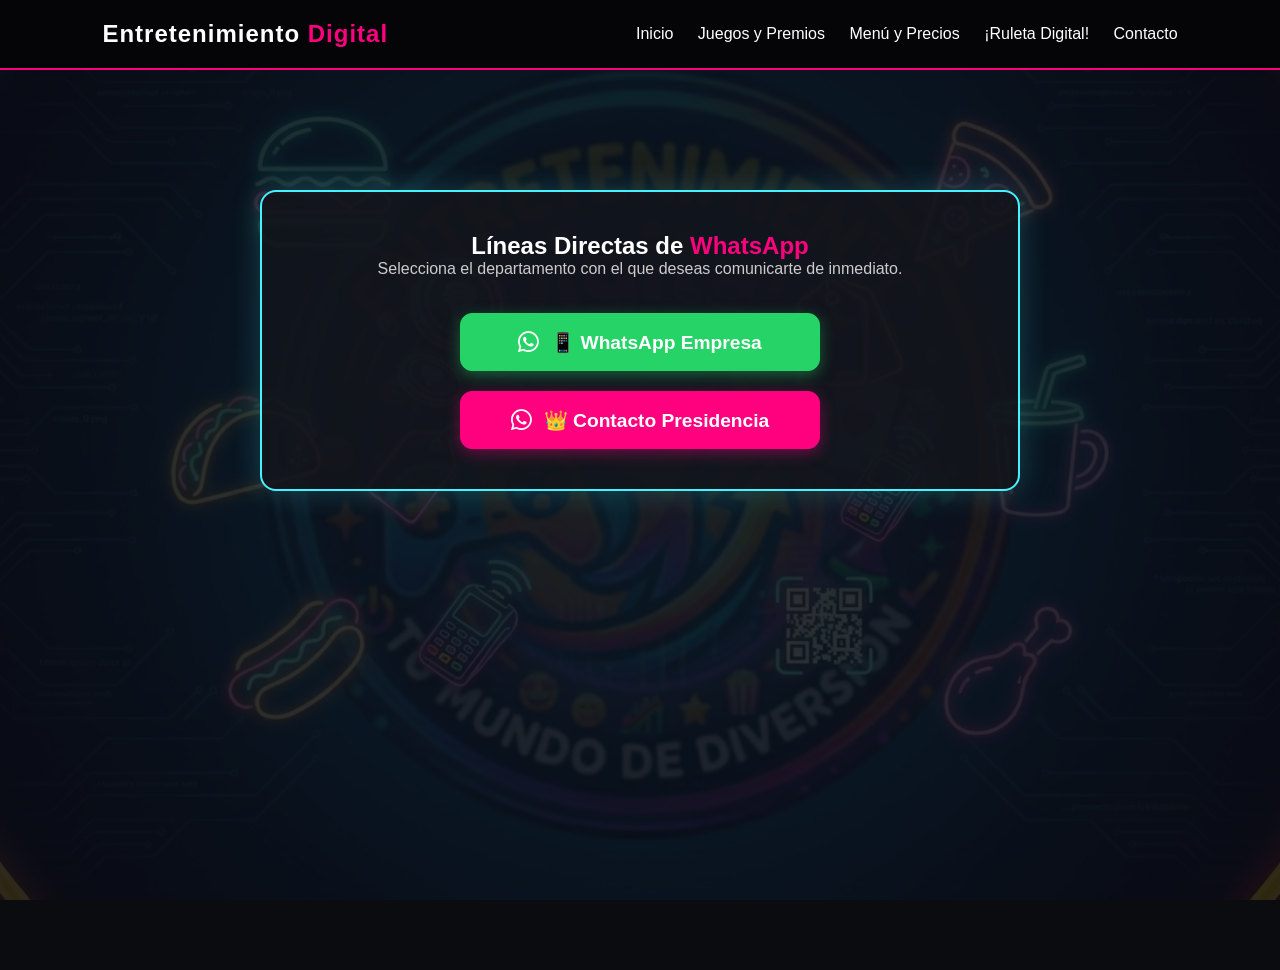
<file: contacto.html>
<!DOCTYPE html>
<html lang="es">
<head>
    <meta charset="UTF-8">
    <meta name="viewport" content="width=device-width, initial-scale=1.0">
    <title>Entretenimiento Digital | Contacto Directo</title>
    <link rel="stylesheet" href="style.css">
    <link rel="stylesheet" href="https://cdnjs.cloudflare.com/ajax/libs/font-awesome/6.0.0/css/all.min.css">
    <style>
        .contacto-page-section {
            padding-top: 120px;
            text-align: center;
            min-height: 100vh;
            position: relative;
            overflow: hidden;
            background: url('https://images.unsplash.com/photo-1542751371-adc38448a05e?q=80&w=1920') no-repeat center center fixed;
            background-size: cover;
        }

        .contacto-page-section::before {
            content: '';
            position: absolute;
            top: 0; left: 0; width: 100%; height: 100%;
            background: rgba(11, 12, 16, 0.85);
            z-index: 0;
        }

        .contacto-content-container {
            position: relative;
            z-index: 1;
            max-width: 800px;
            margin: 0 auto;
            padding: 0 20px;
        }

        .main-card-setup {
            background: rgba(18, 20, 28, 0.85);
            border: 2px solid #45f3ff;
            box-shadow: 0 0 30px rgba(69, 243, 255, 0.2);
            border-radius: 16px;
            padding: 40px 30px;
            margin-bottom: 40px;
        }

        .whatsapp-direct-section {
            margin-top: 35px;
            display: flex;
            flex-direction: column;
            gap: 20px;
            align-items: center;
        }

        .wa-btn-direct {
            display: flex;
            align-items: center;
            justify-content: center;
            gap: 12px;
            width: 100%;
            max-width: 360px;
            padding: 16px 20px;
            font-size: 1.2rem;
            font-weight: bold;
            color: #fff;
            text-decoration: none;
            border-radius: 12px;
            transition: transform 0.2s, box-shadow 0.2s;
        }

        .wa-btn-direct i {
            font-size: 1.5rem;
        }

        .wa-btn-direct.empresa-btn {
            background: #25d366;
            box-shadow: 0 4px 15px rgba(37, 211, 102, 0.4);
            border: 1px solid #25d366;
        }

        .wa-btn-direct.empresa-btn:hover {
            transform: translateY(-3px);
            box-shadow: 0 6px 25px #25d366;
        }

        .wa-btn-direct.presidencia-btn {
            background: #ff007f;
            box-shadow: 0 4px 15px rgba(255, 0, 127, 0.4);
            border: 1px solid #ff007f;
        }

        .wa-btn-direct.presidencia-btn:hover {
            transform: translateY(-3px);
            box-shadow: 0 6px 25px #ff007f;
        }
    </style>
</head>
<body>

    <!-- BARRA DE NAVEGACIÓN -->
    <header>
        <div class="logo">Entretenimiento <span>Digital</span></div>
        <nav>
            <a href="index.html">Inicio</a>
            <a href="juegos.html">Juegos y Premios</a>
            <a href="menu.html">Menú y Precios</a>
            <a href="ruleta.html">¡Ruleta Digital!</a>
            <a href="contacto.html" class="active">Contacto</a>
        </nav>
    </header>

    <section class="contacto-page-section">
        <div class="contacto-content-container">
            
            <div class="main-card-setup">
                <h2>Líneas Directas de <span>WhatsApp</span></h2>
                <p class="sub" style="color: #ccc;">Selecciona el departamento con el que deseas comunicarte de inmediato.</p>

                <div class="whatsapp-direct-section">
                    <!-- 📱 BOTÓN CON EL NUEVO NÚMERO DE LA EMPRESA REEMPLAZADO -->
                    <a href="https://wa.me/50364537619?text=Hola!%20Acabo%20de%20ver%20la%20página%20web%20y%20quiero%20hacer%20una%20consulta%20sobre%20la%20Zona%20Gamer%20o%20el%20Menú." class="wa-btn-direct empresa-btn" target="_blank">
                        <i class="fab fa-whatsapp"></i> 📱 WhatsApp Empresa
                    </a>
                    <a href="https://wa.me/50378856202?text=Hola,%20quiero%20contactarme%20directamente%20con%20la%20administración%20de%20la%20empresa." class="wa-btn-direct presidencia-btn" target="_blank">
                        <i class="fab fa-whatsapp"></i> 👑 Contacto Presidencia
                    </a>
                </div>
            </div>

        </div>
    </section>
<!-- MÚSICA EXCLUSIVA PARA LA SECCIÓN DE CONTACTO -->
<script>
  window.addEventListener('DOMContentLoaded', () => {
    localStorage.setItem('bgAudioPlaying', 'false');

    const bgAudio = new Audio('audio/Ocean_of_Light.mp3');
    bgAudio.loop = true;
    bgAudio.volume = 0.15;

    const playAudio = () => {
      bgAudio.play().catch(err => console.log("Esperando clic..."));
    };

    window.addEventListener('click', () => {
      if (bgAudio.paused) playAudio();
    }, { once: true });
  });
</script>
</body>
</html>
</file>
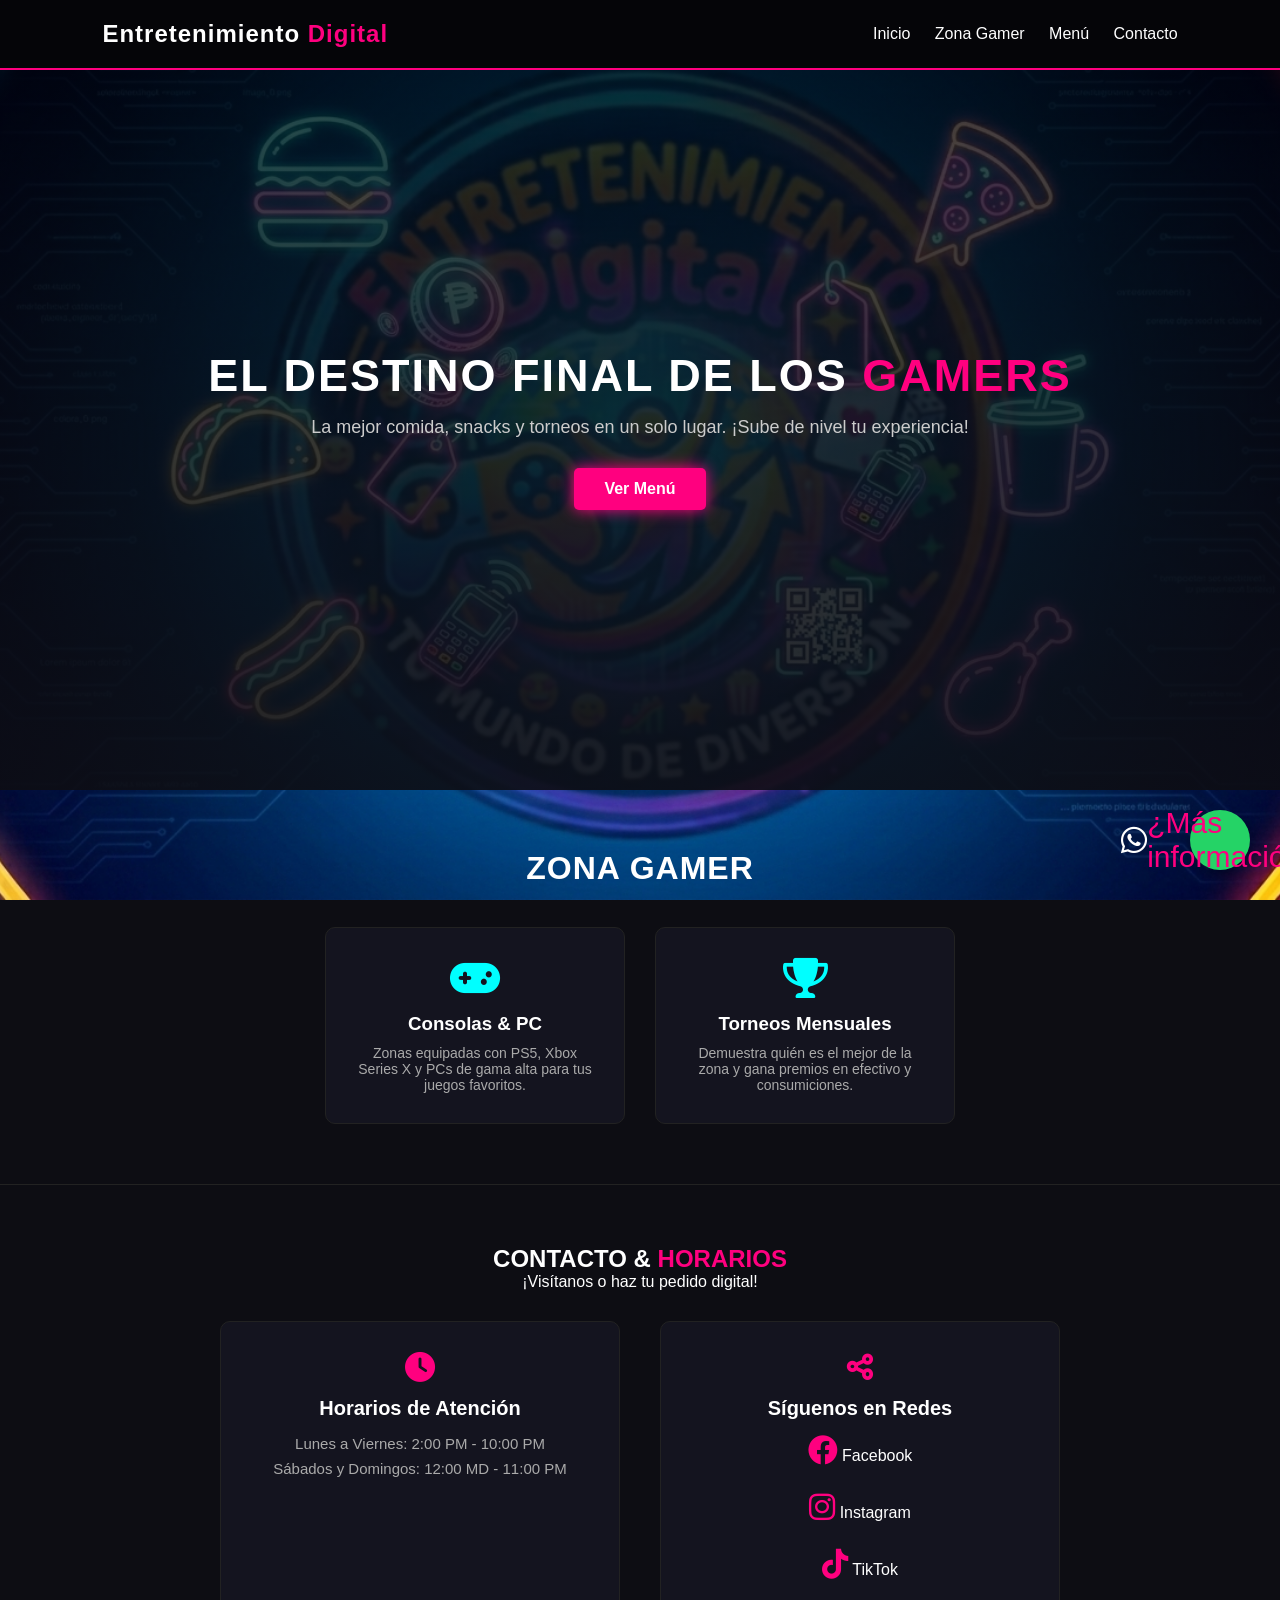
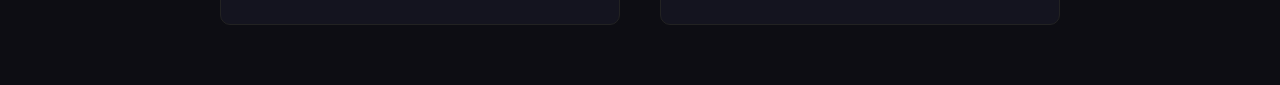
<file: index..html>
<!DOCTYPE html>
<html lang="es">
<head>
    <meta charset="UTF-8">
    <meta name="viewport" content="width=device-width, initial-scale=1.0">
    <title>Entretenimiento Digital | Gaming & Food</title>
    <link rel="stylesheet" href="style.css">
    <!-- Iconos para redes sociales y WhatsApp -->
    <link rel="stylesheet" href="https://cdnjs.cloudflare.com/ajax/libs/font-awesome/6.0.0/css/all.min.css">
</head>
<body>

    <!-- BARRA DE NAVEGACIÓN -->
    <header>
        <div class="logo">Entretenimiento <span>Digital</span></div>
        <nav>
            <a href="#inicio">Inicio</a>
            <a href="#juegos">Zona Gamer</a>
            <a href="#menu">Menú</a>
            <a href="#contacto">Contacto</a>
        </nav>
    </header>

    <!-- SECCIÓN HERO (BIENVENIDA) -->
    <section id="inicio" class="hero">
        <div class="hero-content">
            <h1>EL DESTINO FINAL DE LOS <span>GAMERS</span></h1>
            <p>La mejor comida, snacks y torneos en un solo lugar. ¡Sube de nivel tu experiencia!</p>
            <a href="#menu" class="btn">Ver Menú</a>
        </div>
    </section>

    <!-- SECCIÓN ZONA GAMER -->
    <section id="juegos" class="services">
        <h2>ZONA GAMER</h2>
        <div class="cards-container">
            <div class="card">
                <i class="fas fa-gamepad"></i>
                <h3>Consolas & PC</h3>
                <p>Zonas equipadas con PS5, Xbox Series X y PCs de gama alta para tus juegos favoritos.</p>
            </div>
            <div class="card">
                <i class="fas fa-trophy"></i>
                <h3>Torneos Mensuales</h3>
                <p>Demuestra quién es el mejor de la zona y gana premios en efectivo y consumiciones.</p>
            </div>
        </div>
    </section>
<!-- SECCIÓN DE CONTACTO -->
    <section id="contacto" class="contacto-section">
        <h2>CONTACTO & <span>HORARIOS</span></h2>
        <p class="subtitle">¡Visítanos o haz tu pedido digital!</p>
        
        <div class="contacto-container">
            <!-- Horarios -->
            <div class="contacto-box">
                <i class="fas fa-clock"></i>
                <h3>Horarios de Atención</h3>
                <p>Lunes a Viernes: 2:00 PM - 10:00 PM</p>
                <p>Sábados y Domingos: 12:00 MD - 11:00 PM</p>
            </div>

            <!-- Redes Sociales -->
            <div class="contacto-box">
                <i class="fas fa-share-alt"></i>
                <h3>Síguenos en Redes</h3>
                <div class="redes-links">
                    <a href="https://facebook.com" target="_blank"><i class="fab fa-facebook"></i> Facebook</a>
                    <a href="https://instagram.com" target="_blank"><i class="fab fa-instagram"></i> Instagram</a>
                    <a href="https://tiktok.com" target="_blank"><i class="fab fa-tiktok"></i> TikTok</a>
                </div>
            </div>
        </div>
    </section>

    <!-- ENLACE DIRECTO AL NÚMERO DE LA EMPRESA (Botón Flotante de WhatsApp) -->
    <!-- NOTA: Reemplaza el número 50300000000 por el número real de tu empresa (con el 503 de El Salvador adelante) -->
    <a href="https://wa.me/50378856202?text=Hola!%20Quiero%20más%20información%20sobre%20los%20juegos%20y%20la%20comida" class="whatsapp-btn" target="_blank">
        <i class="fab fa-whatsapp"></i>
        <span class="tooltip">¿Más información?</span>
    </a>

</body>
</html>
</file>
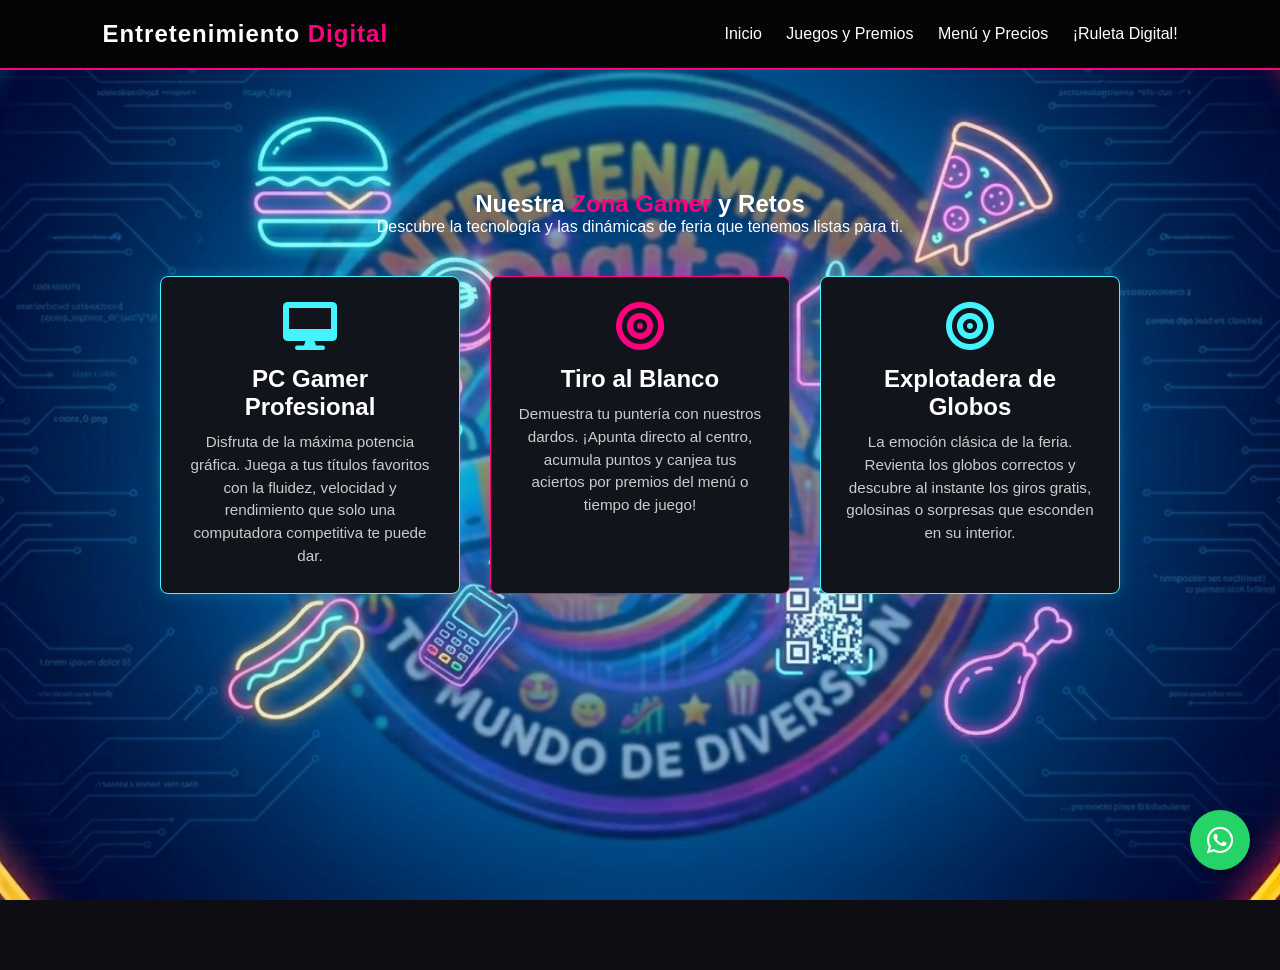
<file: juegos.html>
<!DOCTYPE html>
<html lang="es">
<head>
    <meta charset="UTF-8">
    <meta name="viewport" content="width=device-width, initial-scale=1.0">
    <title>Entretenimiento Digital | Juegos y Premios</title>
    <link rel="stylesheet" href="style.css">
    <link rel="stylesheet" href="https://cdnjs.cloudflare.com/ajax/libs/font-awesome/6.0.0/css/all.min.css">
</head>
<body>

    <header>
        <div class="logo">Entretenimiento <span>Digital</span></div>
        <nav>
            <a href="index.html">Inicio</a>
            <a href="juegos.html" class="active">Juegos y Premios</a>
            <a href="menu.html">Menú y Precios</a>
            <a href="ruleta.html">¡Ruleta Digital!</a>
        </nav>
    </header>

    <section class="juegos-section" style="padding-top: 120px; min-height: 100vh; background-image: url('fondo-juegos.png'); background-size: cover; background-position: center; background-repeat: no-repeat; background-attachment: fixed; text-align: center; position: relative;">
        <h2>Nuestra <span>Zona Gamer</span> y Retos</h2>
        <p class="sub">Descubre la tecnología y las dinámicas de feria que tenemos listas para ti.</p>

        <div class="juegos-container" style="display: flex; flex-wrap: wrap; justify-content: center; gap: 30px; margin-top: 40px; padding: 0 20px;">
            
            <div class="juego-card" style="background: #12141c; border: 1px solid #45f3ff; border-radius: 8px; width: 300px; padding: 25px; box-shadow: 0 0 15px rgba(69,243,255,0.2);">
                <i class="fas fa-desktop" style="font-size: 3rem; color: #45f3ff; margin-bottom: 15px;"></i>
                <h3 style="color: #fff; font-size: 1.5rem; margin-bottom: 10px;">PC Gamer Profesional</h3>
                <p style="color: #ccc; font-size: 0.95rem; line-height: 1.5;">Disfruta de la máxima potencia gráfica. Juega a tus títulos favoritos con la fluidez, velocidad y rendimiento que solo una computadora competitiva te puede dar.</p>
            </div>

            <div class="juego-card" style="background: #12141c; border: 1px solid #ff007f; border-radius: 8px; width: 300px; padding: 25px; box-shadow: 0 0 15px rgba(255,0,127,0.2);">
                <i class="fas fa-bullseye" style="font-size: 3rem; color: #ff007f; margin-bottom: 15px;"></i>
                <h3 style="color: #fff; font-size: 1.5rem; margin-bottom: 10px;">Tiro al Blanco</h3>
                <p style="color: #ccc; font-size: 0.95rem; line-height: 1.5;">Demuestra tu puntería con nuestros dardos. ¡Apunta directo al centro, acumula puntos y canjea tus aciertos por premios del menú o tiempo de juego!</p>
            </div>

            <div class="juego-card" style="background: #12141c; border: 1px solid #45f3ff; border-radius: 8px; width: 300px; padding: 25px; box-shadow: 0 0 15px rgba(69,243,255,0.2);">
                <i class="fas fa-bullseye" style="font-size: 3rem; color: #45f3ff; margin-bottom: 15px;"></i>
                <h3 style="color: #fff; font-size: 1.5rem; margin-bottom: 10px;">Explotadera de Globos</h3>
                <p style="color: #ccc; font-size: 0.95rem; line-height: 1.5;">La emoción clásica de la feria. Revienta los globos correctos y descubre al instante los giros gratis, golosinas o sorpresas que esconden en su interior.</p>
            </div>

        </div>
    </section>

    <a href="https://wa.me/50378856202?text=Hola!%20Vengo%20de%20la%20página%20web" class="whatsapp-btn" target="_blank">
        <i class="fab fa-whatsapp"></i>
    </a>
<!-- MÚSICA EXCLUSIVA PARA LA SECCIÓN DE JUEGOS -->
<script>
  window.addEventListener('DOMContentLoaded', () => {
    localStorage.setItem('bgAudioPlaying', 'false');

    const bgAudio = new Audio('audio/Beyond_the_Skyline.mp3');
    bgAudio.loop = true;
    bgAudio.volume = 0.15;

    const playAudio = () => {
      bgAudio.play().catch(err => console.log("Esperando clic..."));
    };

    window.addEventListener('click', () => {
      if (bgAudio.paused) playAudio();
    }, { once: true });
  });
</script>
</file>
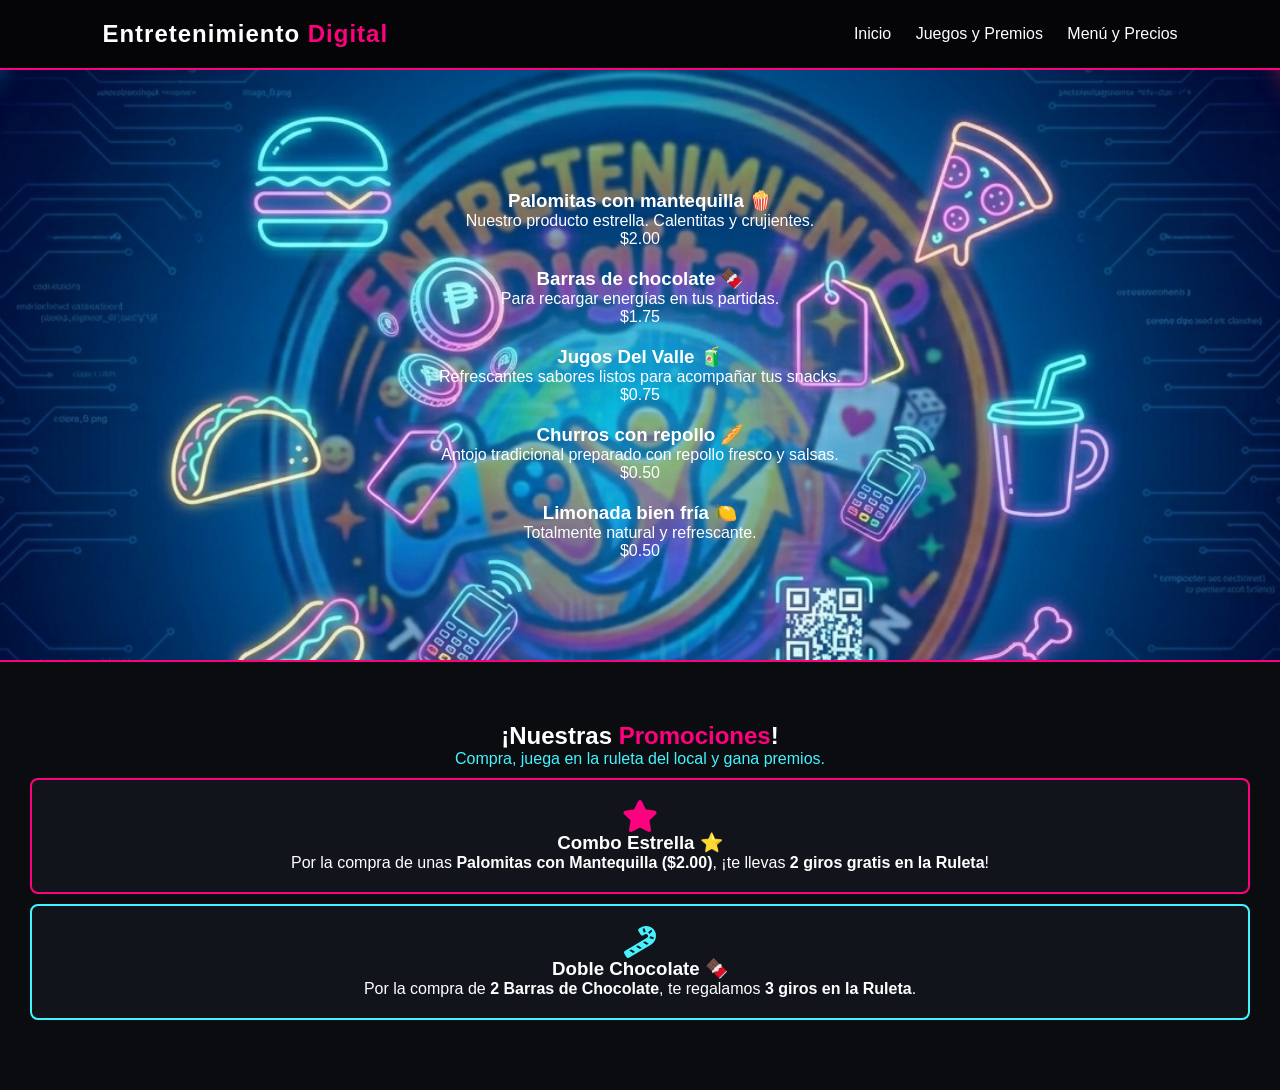
<file: menu.html>
<!DOCTYPE html>
<html lang="es">
<head>
    <meta charset="UTF-8">
    <meta name="viewport" content="width=device-width, initial-scale=1.0">
    <title>Entretenimiento Digital | Menú</title>
    <link rel="stylesheet" href="style.css">
    <link rel="stylesheet" href="https://cdnjs.cloudflare.com/ajax/libs/font-awesome/6.0.0/css/all.min.css">
</head>
<body>

    <header>
        <div class="logo">Entretenimiento <span>Digital</span></div>
        <nav>
            <a href="index.html">Inicio</a>
            <a href="juegos.html">Juegos y Premios</a>
            <a href="menu.html" class="active">Menú y Precios</a>
        </nav>
    </header>

<section style="background-image: url('fondo-menu.png'); background-size: cover; background-position: center; background-repeat: no-repeat; background-attachment: fixed; padding-top: 120px; padding-bottom: 80px; position: relative;">
        
        <div class="menu-container">
            <div class="menu-item">
                <div class="menu-info">
                    <h3>Palomitas con mantequilla 🍿</h3>
                    <p>Nuestro producto estrella. Calentitas y crujientes.</p>
                </div>
                <div class="menu-precio">$2.00</div>
            </div>
            <div class="menu-item">
                <div class="menu-info">
                    <h3>Barras de chocolate 🍫</h3>
                    <p>Para recargar energías en tus partidas.</p>
                </div>
                <div class="menu-precio">$1.75</div>
            </div>
            <div class="menu-item">
                <div class="menu-info">
                    <h3>Jugos Del Valle 🧃</h3>
                    <p>Refrescantes sabores listos para acompañar tus snacks.</p>
                </div>
                <div class="menu-precio">$0.75</div>
            </div>
            <div class="menu-item">
                <div class="menu-info">
                    <h3>Churros con repollo 🥖</h3>
                    <p>Antojo tradicional preparado con repollo fresco y salsas.</p>
                </div>
                <div class="menu-precio">$0.50</div>
            </div>
            <div class="menu-item">
                <div class="menu-info">
                    <h3>Limonada bien fría 🍋</h3>
                    <p>Totalmente natural y refrescante.</p>
                </div>
                <div class="menu-precio">$0.50</div>
            </div>
        </div>
    </section>

    <section class="promos-section" style="background: #0b0c10; padding: 60px 20px; text-align: center; border-top: 2px solid #ff007f;">
        <h2>¡Nuestras <span>Promociones</span>!</h2>
        <p class="sub" style="color: #45f3ff;">Compra, juega en la ruleta del local y gana premios.</p>
        <div class="juegos-container">
            <div class="juego-card" style="border: 2px solid #ff007f; background: #12141c; padding: 20px; border-radius: 8px; margin: 10px;">
                <i class="fas fa-star" style="color: #ff007f; font-size: 2rem;"></i>
                <h3>Combo Estrella ⭐</h3>
                <p>Por la compra de unas <strong>Palomitas con Mantequilla ($2.00)</strong>, ¡te llevas <strong>2 giros gratis en la Ruleta</strong>!</p>
            </div>
            <div class="juego-card" style="border: 2px solid #45f3ff; background: #12141c; padding: 20px; border-radius: 8px; margin: 10px;">
                <i class="fas fa-candy-cane" style="color: #45f3ff; font-size: 2rem;"></i>
                <h3>Doble Chocolate 🍫</h3>
                <p>Por la compra de <strong>2 Barras de Chocolate</strong>, te regalamos <strong>3 giros en la Ruleta</strong>.</p>
            </div>
        </div>
    </section>
<!-- MÚSICA EXCLUSIVA PARA EL MENÚ PRINCIPAL -->
<script>
  window.addEventListener('DOMContentLoaded', () => {
    localStorage.setItem('bgAudioPlaying', 'false');

    const bgAudio = new Audio('audio/Glass_Horizon.mp3');
    bgAudio.loop = true;
    bgAudio.volume = 0.15;

    const playAudio = () => {
      bgAudio.play().catch(err => console.log("Esperando clic..."));
    };

    window.addEventListener('click', () => {
      if (bgAudio.paused) playAudio();
    }, { once: true });
  });
</script>
</body>
</html>
</file>
<file: style.css>
/* CONFIGURACIÓN GENERAL (Estilo Gamer/Oscuro) */
* {
    margin: 0;
    padding: 0;
    box-sizing: border-box;
    font-family: 'Segoe UI', Tahoma, Geneva, Verdana, sans-serif;
}

body {
    background-color: #0d0d13;
    color: #ffffff;
    scroll-behavior: smooth;
}

span {
    color: #ff007f; /* Color Neón Magenta */
}

/* BARRA DE NAVEGACIÓN */
header {
    display: flex;
    justify-content: space-between;
    align-items: center;
    padding: 20px 8%;
    background-color: #050508;
    position: sticky;
    top: 0;
    z-index: 1000;
    border-bottom: 2px solid #ff007f;
}

.logo {
    font-size: 24px;
    font-weight: bold;
    letter-spacing: 1px;
}

nav a {
    color: #fff;
    text-decoration: none;
    margin-left: 20px;
    font-weight: 500;
    transition: 0.3s;
}

nav a:hover {
    color: #ff007f;
}

/* BIENVENIDA (HERO) */
.hero {
    height: 80vh;
    display: flex;
    align-items: center;
    justify-content: center;
    text-align: center;
    background: linear-gradient(rgba(0,0,0,0.7), rgba(13, 13, 19, 0.9)), url('https://images.unsplash.com/photo-1538481199705-c710c4e965fc?auto=format&fit=crop&w=1350&q=80');
    background-size: cover;
    background-position: center;
}

.hero-content h1 {
    font-size: 45px;
    margin-bottom: 15px;
    letter-spacing: 2px;
}

.hero-content p {
    font-size: 18px;
    margin-bottom: 30px;
    color: #ccc;
}

.btn {
    display: inline-block;
    padding: 12px 30px;
    background-color: #ff007f;
    color: #fff;
    text-decoration: none;
    font-weight: bold;
    border-radius: 5px;
    box-shadow: 0 0 15px #ff007f;
    transition: 0.3s;
}

.btn:hover {
    transform: scale(1.05);
    box-shadow: 0 0 25px #ff007f;
}

/* SECCIÓN TARJETAS (ZONA GAMER) */
.services {
    padding: 60px 8%;
    text-align: center;
}

.services h2 {
    font-size: 32px;
    margin-bottom: 40px;
    letter-spacing: 1px;
}

.cards-container {
    display: flex;
    justify-content: center;
    gap: 30px;
    flex-wrap: wrap;
}

.card {
    background-color: #14141f;
    padding: 30px;
    border-radius: 10px;
    width: 300px;
    border: 1px solid #222;
    transition: 0.3s;
}

.card:hover {
    border-color: #ff007f;
    transform: translateY(-5px);
}

.card i {
    font-size: 40px;
    color: #00ffff; /* Color Neón Cyan */
    margin-bottom: 15px;
}

.card h3 {
    margin-bottom: 10px;
}

.card p {
    color: #aaa;
    font-size: 14px;
}

/* SITIO SECUNDARIO: BOTÓN FLOTANTE DE WHATSAPP */
.whatsapp-btn {
    position: fixed;
    bottom: 30px;
    right: 30px;
    background-color: #25d366;
    color: white;
    width: 60px;
    height: 60px;
    border-radius: 50%;
    display: flex;
    align-items: center;
    justify-content: center;
    font-size: 30px;
    box-shadow: 0px 4px 10px rgba(0,0,0,0.3);
    text-decoration: none;
    z-index: 1000;
    transition: 0.3s;
}

.whatsapp-btn:hover {
    transform: scale(1.1);
    background-color: #20ba5a;
}

/* SECCIÓN DE CONTACTO */
.contacto-section {
    padding: 60px 8%;
    background-color: #0d0d13;
    text-align: center;
    border-top: 1px solid #222;
}

.contacto-container {
    display: flex;
    justify-content: center;
    gap: 40px;
    flex-wrap: wrap;
    margin-top: 30px;
}

.contacto-box {
    background-color: #14141f;
    padding: 30px;
    border-radius: 10px;
    border: 1px solid #222;
    min-width: 280px;
    flex: 1;
    max-width: 400px;
}

.contacto-box i {
    font-size: 30px;
    color: #ff007f;
    margin-bottom: 15px;
}

.contacto-box h3 {
    margin-bottom: 15px;
    font-size: 20px;
}

.contacto-box p {
    color: #aaa;
    margin-bottom: 8px;
    font-size: 15px;
}

.redes-links {
    display: flex;
    flex-direction: column;
    gap: 12px;
    align-items: center;
}

.redes-links a {
    color: #fff;
    text-decoration: none;
    font-size: 16px;
    transition: 0.3s;
}

.redes-links a:hover {
    color: #00ffff;
}
/* FONDO DE NEÓN PARA LA SECCIÓN DE JUEGOS Y PREMIOS */
.juegos-seccion, #juegos, #premios {
    background-image: url('fondo-juegos.png');
    background-size: cover;
    background-position: center;
    background-repeat: no-repeat;
    background-attachment: fixed; /* Esto hace que el fondo se quede quieto y se vea genial al hacer scroll */
}
/* FONDO DE NEÓN GAMER Y COMIDA PARA LA SECCIÓN DE MENÚ Y PRECIOS */
.menu-seccion, #menu, #precios-comida {
    background-image: url('fondo-menu.png');
    background-size: cover;
    background-position: center;
    background-repeat: no-repeat;
    background-attachment: fixed; /* Mantiene el fondo fijo para un efecto visual premium al hacer scroll */
    position: relative;
}

/* CAPA OSCURA OPCIONAL: Esto ayuda a que el texto blanco de tus precios se lea clarito sobre la imagen */
.menu-seccion::before, #menu::before {
    content: "";
    position: absolute;
    top: 0; left: 0; right: 0; bottom: 0;
    background: rgba(0, 0, 0, 0.6); /* Oscurece un 60% el fondo para dar contraste */
    z-index: 1;
}

/* Asegura que tus tablas, textos y precios queden por encima de la capa oscura */
.menu-seccion *, #menu * {
    position: relative;
    z-index: 2;
}
/* FONDOS CORREGIDOS CON LOS NOMBRES EXACTOS DE TU HTML */
body {
    background-image: url('fondo-menu.png') !important;
    background-size: cover !important;
    background-position: center !important;
    background-repeat: no-repeat !important;
    background-attachment: fixed !important;
}

/* Si estás en la sección de la página de menú */
.menu-section {
    background-image: url('fondo-menu.png') !important;
    background-size: cover !important;
    background-position: center !important;
    background-repeat: no-repeat !important;
}
/* CENTRAR LA LISTA DE MENÚ Y PRECIOS */
.menu-container {
    display: flex !important;
    flex-direction: column !important;
    align-items: center !important;
    justify-content: center !important;
    text-align: center !important;
    margin: 0 auto !important;
    max-width: 600px !important; /* Limita el ancho para que no se estire feo */
}

.menu-item {
    width: 100% !important;
    margin-bottom: 20px !important;
}
/* --- ESTILOS TÍO NOTICIERO --- */
.contenedor-noticiero {
    max-width: 800px;
    margin: 30px auto;
    padding: 20px;
    text-align: center;
}

.tarjeta-candado {
    background: #121212;
    border: 2px solid #00f3ff;
    box-shadow: 0 0 15px rgba(0, 243, 255, 0.3);
    border-radius: 12px;
    padding: 30px;
    color: #fff;
}

.icono-candado {
    font-size: 50px;
    margin-bottom: 10px;
}

.grupo-input {
    margin-top: 20px;
    display: flex;
    justify-content: center;
    gap: 10px;
}

.grupo-input input[type="password"] {
    padding: 12px;
    border-radius: 6px;
    border: 1px solid #00f3ff;
    background: #222;
    color: #fff;
    outline: none;
    width: 250px;
}

.grupo-input button {
    padding: 12px 20px;
    background: #00f3ff;
    color: #000;
    border: none;
    font-weight: bold;
    border-radius: 6px;
    cursor: pointer;
    transition: 0.3s;
}

.grupo-input button:hover {
    background: #ff007f;
    color: #fff;
    box-shadow: 0 0 10px #ff007f;
}

.error-texto {
    color: #ff3333;
    margin-top: 15px;
    font-weight: bold;
}

.oculto {
    display: none;
}

.seccion-video h2 {
    color: #00f3ff;
    margin-bottom: 15px;
}

.marco-video {
    border: 3px solid #ff007f;
    border-radius: 12px;
    overflow: hidden;
    box-shadow: 0 0 20px rgba(255, 0, 127, 0.4);
}

.boton-volver {
    margin-top: 30px;
}
/* --- ESTILOS RADIO DIGITAL --- */
.contenedor-radio {
    max-width: 600px;
    margin: 40px auto;
    padding: 20px;
    text-align: center;
}

.tarjeta-radio {
    background: #121212;
    border: 2px solid #ff007f;
    box-shadow: 0 0 20px rgba(255, 0, 127, 0.4);
    border-radius: 16px;
    padding: 30px;
    color: #fff;
}

.marco-logo-radio {
    width: 180px;
    height: 180px;
    margin: 0 auto 20px auto;
    border-radius: 50%;
    overflow: hidden;
    border: 3px solid #00f3ff;
    box-shadow: 0 0 15px rgba(0, 243, 255, 0.5);
}

.logo-radio-img {
    width: 100%;
    height: 100%;
    object-fit: cover;
}

.reproductor-box {
    margin-top: 25px;
}

.reproductor-box audio {
    width: 100%;
    border-radius: 30px;
    outline: none;
}
</file>
